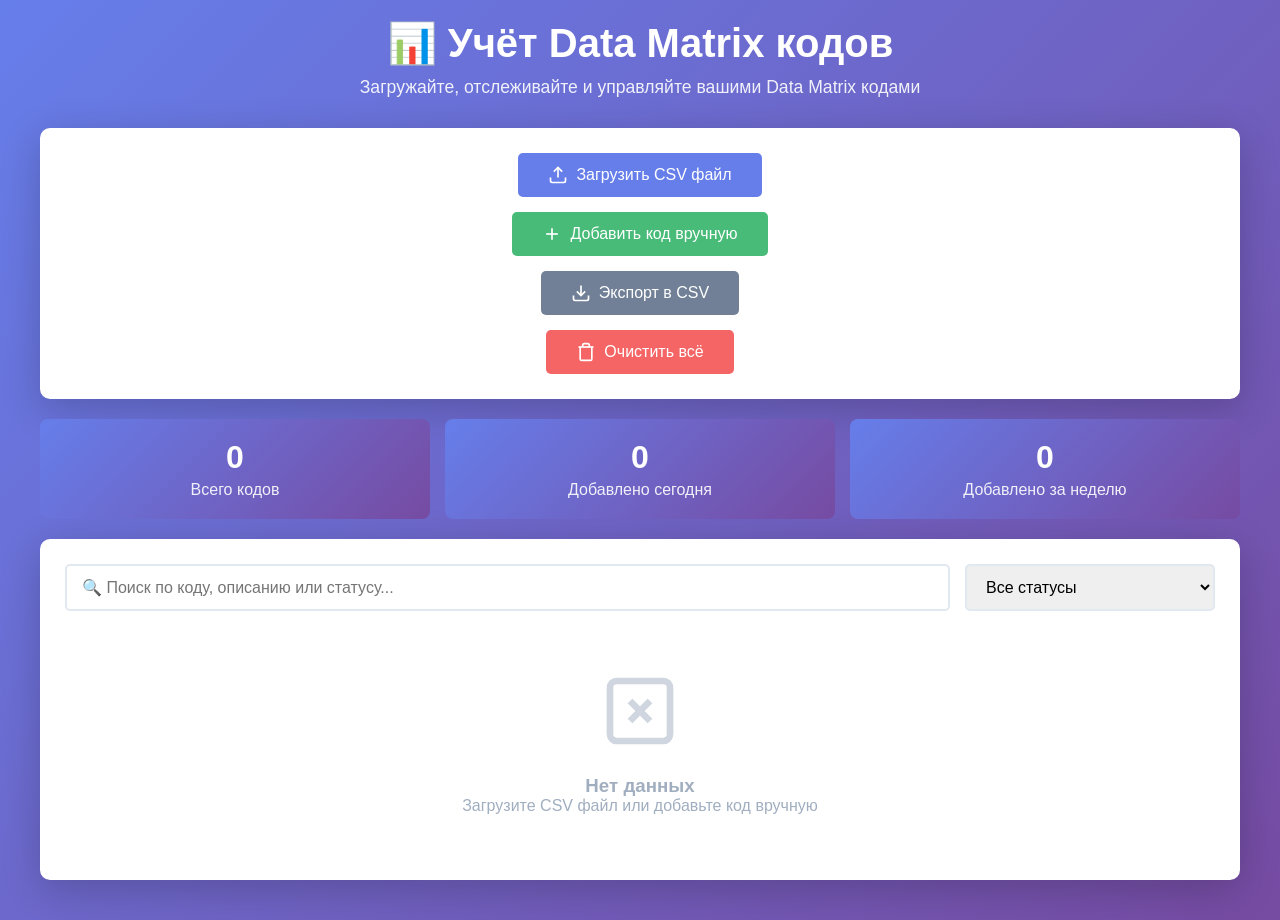
<file: data-matrix-app.html>
<!DOCTYPE html>
<html lang="ru">
<head>
    <meta charset="UTF-8">
    <meta name="viewport" content="width=device-width, initial-scale=1.0">
    <title>Учёт Data Matrix кодов</title>
    <style>
        * {
            margin: 0;
            padding: 0;
            box-sizing: border-box;
        }

        body {
            font-family: 'Segoe UI', Tahoma, Geneva, Verdana, sans-serif;
            background: linear-gradient(135deg, #667eea 0%, #764ba2 100%);
            min-height: 100vh;
            padding: 20px;
        }

        .container {
            max-width: 1200px;
            margin: 0 auto;
        }

        .header {
            text-align: center;
            color: white;
            margin-bottom: 30px;
        }

        .header h1 {
            font-size: 2.5rem;
            margin-bottom: 10px;
        }

        .header p {
            font-size: 1.1rem;
            opacity: 0.9;
        }

        .card {
            background: white;
            border-radius: 10px;
            padding: 25px;
            margin-bottom: 20px;
            box-shadow: 0 10px 40px rgba(0, 0, 0, 0.2);
        }

        .upload-section {
            display: flex;
            flex-direction: column;
            align-items: center;
            gap: 15px;
        }

        .file-input-wrapper {
            position: relative;
            overflow: hidden;
            display: inline-block;
        }

        .file-input-wrapper input[type=file] {
            font-size: 100px;
            position: absolute;
            left: 0;
            top: 0;
            opacity: 0;
            cursor: pointer;
        }

        .btn {
            padding: 12px 30px;
            border: none;
            border-radius: 5px;
            font-size: 1rem;
            cursor: pointer;
            transition: all 0.3s ease;
            display: inline-flex;
            align-items: center;
            gap: 8px;
        }

        .btn-primary {
            background: #667eea;
            color: white;
        }

        .btn-primary:hover {
            background: #5568d3;
            transform: translateY(-2px);
        }

        .btn-success {
            background: #48bb78;
            color: white;
        }

        .btn-success:hover {
            background: #38a169;
        }

        .btn-danger {
            background: #f56565;
            color: white;
        }

        .btn-danger:hover {
            background: #e53e3e;
        }

        .btn-secondary {
            background: #718096;
            color: white;
        }

        .btn-secondary:hover {
            background: #4a5568;
        }

        .search-section {
            display: flex;
            gap: 15px;
            margin-bottom: 20px;
            flex-wrap: wrap;
        }

        .search-input {
            flex: 1;
            min-width: 250px;
            padding: 12px 15px;
            border: 2px solid #e2e8f0;
            border-radius: 5px;
            font-size: 1rem;
            transition: border-color 0.3s ease;
        }

        .search-input:focus {
            outline: none;
            border-color: #667eea;
        }

        .stats {
            display: grid;
            grid-template-columns: repeat(auto-fit, minmax(200px, 1fr));
            gap: 15px;
            margin-bottom: 20px;
        }

        .stat-card {
            background: linear-gradient(135deg, #667eea 0%, #764ba2 100%);
            color: white;
            padding: 20px;
            border-radius: 8px;
            text-align: center;
        }

        .stat-card h3 {
            font-size: 2rem;
            margin-bottom: 5px;
        }

        .stat-card p {
            opacity: 0.9;
        }

        .table-container {
            overflow-x: auto;
        }

        table {
            width: 100%;
            border-collapse: collapse;
            margin-top: 15px;
        }

        th, td {
            padding: 12px 15px;
            text-align: left;
            border-bottom: 1px solid #e2e8f0;
        }

        th {
            background: #f7fafc;
            font-weight: 600;
            color: #4a5568;
            position: sticky;
            top: 0;
        }

        tr:hover {
            background: #f7fafc;
        }

        .actions {
            display: flex;
            gap: 8px;
        }

        .btn-small {
            padding: 6px 12px;
            font-size: 0.875rem;
        }

        .empty-state {
            text-align: center;
            padding: 40px;
            color: #a0aec0;
        }

        .empty-state svg {
            width: 80px;
            height: 80px;
            margin-bottom: 20px;
            opacity: 0.5;
        }

        .alert {
            padding: 15px 20px;
            border-radius: 5px;
            margin-bottom: 15px;
            display: flex;
            align-items: center;
            gap: 10px;
        }

        .alert-success {
            background: #c6f6d5;
            color: #22543d;
            border-left: 4px solid #48bb78;
        }

        .alert-error {
            background: #fed7d7;
            color: #742a2a;
            border-left: 4px solid #f56565;
        }

        .alert-info {
            background: #bee3f8;
            color: #2c5282;
            border-left: 4px solid #4299e1;
        }

        .modal {
            display: none;
            position: fixed;
            z-index: 1000;
            left: 0;
            top: 0;
            width: 100%;
            height: 100%;
            background-color: rgba(0, 0, 0, 0.5);
        }

        .modal-content {
            background-color: white;
            margin: 10% auto;
            padding: 30px;
            border-radius: 10px;
            width: 90%;
            max-width: 500px;
            position: relative;
        }

        .close {
            position: absolute;
            right: 20px;
            top: 15px;
            font-size: 28px;
            font-weight: bold;
            cursor: pointer;
            color: #a0aec0;
        }

        .close:hover {
            color: #4a5568;
        }

        .form-group {
            margin-bottom: 20px;
        }

        .form-group label {
            display: block;
            margin-bottom: 8px;
            font-weight: 600;
            color: #4a5568;
        }

        .form-group input,
        .form-group textarea {
            width: 100%;
            padding: 12px 15px;
            border: 2px solid #e2e8f0;
            border-radius: 5px;
            font-size: 1rem;
            font-family: inherit;
        }

        .form-group input:focus,
        .form-group textarea:focus {
            outline: none;
            border-color: #667eea;
        }

        .form-actions {
            display: flex;
            gap: 10px;
            justify-content: flex-end;
        }

        @media (max-width: 768px) {
            .header h1 {
                font-size: 1.8rem;
            }

            .search-section {
                flex-direction: column;
            }

            .search-input {
                min-width: 100%;
            }

            .actions {
                flex-direction: column;
            }
        }
    </style>
</head>
<body>
    <div class="container">
        <div class="header">
            <h1>📊 Учёт Data Matrix кодов</h1>
            <p>Загружайте, отслеживайте и управляйте вашими Data Matrix кодами</p>
        </div>

        <div id="alertContainer"></div>

        <div class="card">
            <div class="upload-section">
                <div class="file-input-wrapper">
                    <button class="btn btn-primary">
                        <svg width="20" height="20" viewBox="0 0 24 24" fill="none" stroke="currentColor" stroke-width="2">
                            <path d="M21 15v4a2 2 0 0 1-2 2H5a2 2 0 0 1-2-2v-4"/>
                            <polyline points="17 8 12 3 7 8"/>
                            <line x1="12" y1="3" x2="12" y2="15"/>
                        </svg>
                        Загрузить CSV файл
                    </button>
                    <input type="file" id="csvFileInput" accept=".csv">
                </div>
                <button class="btn btn-success" onclick="openAddModal()">
                    <svg width="20" height="20" viewBox="0 0 24 24" fill="none" stroke="currentColor" stroke-width="2">
                        <line x1="12" y1="5" x2="12" y2="19"/>
                        <line x1="5" y1="12" x2="19" y2="12"/>
                    </svg>
                    Добавить код вручную
                </button>
                <button class="btn btn-secondary" onclick="exportToCSV()">
                    <svg width="20" height="20" viewBox="0 0 24 24" fill="none" stroke="currentColor" stroke-width="2">
                        <path d="M21 15v4a2 2 0 0 1-2 2H5a2 2 0 0 1-2-2v-4"/>
                        <polyline points="7 10 12 15 17 10"/>
                        <line x1="12" y1="15" x2="12" y2="3"/>
                    </svg>
                    Экспорт в CSV
                </button>
                <button class="btn btn-danger" onclick="clearAllData()">
                    <svg width="20" height="20" viewBox="0 0 24 24" fill="none" stroke="currentColor" stroke-width="2">
                        <polyline points="3 6 5 6 21 6"/>
                        <path d="M19 6v14a2 2 0 0 1-2 2H7a2 2 0 0 1-2-2V6m3 0V4a2 2 0 0 1 2-2h4a2 2 0 0 1 2 2v2"/>
                    </svg>
                    Очистить всё
                </button>
            </div>
        </div>

        <div class="stats">
            <div class="stat-card">
                <h3 id="totalCount">0</h3>
                <p>Всего кодов</p>
            </div>
            <div class="stat-card">
                <h3 id="todayCount">0</h3>
                <p>Добавлено сегодня</p>
            </div>
            <div class="stat-card">
                <h3 id="weekCount">0</h3>
                <p>Добавлено за неделю</p>
            </div>
        </div>

        <div class="card">
            <div class="search-section">
                <input type="text" class="search-input" id="searchInput" placeholder="🔍 Поиск по коду, описанию или статусу...">
                <select class="search-input" id="statusFilter" style="flex: 0 0 200px;">
                    <option value="">Все статусы</option>
                    <option value="active">Активные</option>
                    <option value="used">Использованные</option>
                    <option value="expired">Истёкшие</option>
                </select>
            </div>

            <div class="table-container">
                <table id="codesTable">
                    <thead>
                        <tr>
                            <th>ID</th>
                            <th>Data Matrix Код</th>
                            <th>Описание</th>
                            <th>Дата добавления</th>
                            <th>Статус</th>
                            <th>Действия</th>
                        </tr>
                    </thead>
                    <tbody id="tableBody">
                    </tbody>
                </table>
                <div id="emptyState" class="empty-state" style="display: none;">
                    <svg viewBox="0 0 24 24" fill="none" stroke="currentColor" stroke-width="2">
                        <rect x="3" y="3" width="18" height="18" rx="2" ry="2"/>
                        <line x1="9" y1="9" x2="15" y2="15"/>
                        <line x1="15" y1="9" x2="9" y2="15"/>
                    </svg>
                    <h3>Нет данных</h3>
                    <p>Загрузите CSV файл или добавьте код вручную</p>
                </div>
            </div>
        </div>
    </div>

    <!-- Modal for adding/editing code -->
    <div id="codeModal" class="modal">
        <div class="modal-content">
            <span class="close" onclick="closeModal()">&times;</span>
            <h2 id="modalTitle" style="margin-bottom: 20px;">Добавить Data Matrix код</h2>
            <form id="codeForm">
                <input type="hidden" id="editId">
                <div class="form-group">
                    <label for="codeValue">Data Matrix Код *</label>
                    <input type="text" id="codeValue" required placeholder="Введите код">
                </div>
                <div class="form-group">
                    <label for="codeDescription">Описание</label>
                    <textarea id="codeDescription" rows="3" placeholder="Описание кода (необязательно)"></textarea>
                </div>
                <div class="form-group">
                    <label for="codeStatus">Статус</label>
                    <select id="codeStatus" style="width: 100%; padding: 12px 15px; border: 2px solid #e2e8f0; border-radius: 5px; font-size: 1rem;">
                        <option value="active">Активный</option>
                        <option value="used">Использованный</option>
                        <option value="expired">Истёкший</option>
                    </select>
                </div>
                <div class="form-actions">
                    <button type="button" class="btn btn-secondary" onclick="closeModal()">Отмена</button>
                    <button type="submit" class="btn btn-primary">Сохранить</button>
                </div>
            </form>
        </div>
    </div>

    <!-- Modal for order number input -->
    <div id="orderModal" class="modal">
        <div class="modal-content">
            <span class="close" onclick="closeOrderModal()">&times;</span>
            <h2 style="margin-bottom: 20px;">Ввод номера заказа</h2>
            <p style="margin-bottom: 20px; color: #4a5568;">Найдены существующие коды в загруженном файле. Для изменения их статуса на "Использованный" введите номер заказа:</p>
            <form id="orderForm">
                <div class="form-group">
                    <label for="orderNumber">Номер заказа *</label>
                    <input type="text" id="orderNumber" required placeholder="Введите номер заказа">
                </div>
                <div class="form-group">
                    <label for="orderComment">Комментарий (необязательно)</label>
                    <textarea id="orderComment" rows="2" placeholder="Дополнительная информация"></textarea>
                </div>
                <div class="form-actions">
                    <button type="button" class="btn btn-secondary" onclick="closeOrderModal()">Отмена</button>
                    <button type="submit" class="btn btn-primary">Продолжить</button>
                </div>
            </form>
        </div>
    </div>

    <script>
        // Data storage
        let codes = [];
        let pendingUpdates = [];
        let tempOrderData = {};

        // Initialize app
        document.addEventListener('DOMContentLoaded', function() {
            loadFromStorage();
            renderTable();
            updateStats();
            setupEventListeners();
        });

        // Load data from localStorage
        function loadFromStorage() {
            const stored = localStorage.getItem('dataMatrixCodes');
            if (stored) {
                codes = JSON.parse(stored);
            }
        }

        // Save data to localStorage
        function saveToStorage() {
            localStorage.setItem('dataMatrixCodes', JSON.stringify(codes));
        }

        // Setup event listeners
        function setupEventListeners() {
            // File upload
            document.getElementById('csvFileInput').addEventListener('change', handleFileUpload);
            
            // Search
            document.getElementById('searchInput').addEventListener('input', renderTable);
            
            // Status filter
            document.getElementById('statusFilter').addEventListener('change', renderTable);
            
            // Form submit
            document.getElementById('codeForm').addEventListener('submit', handleFormSubmit);
            
            // Order form submit
            document.getElementById('orderForm').addEventListener('submit', handleOrderSubmit);
        }

        // Handle CSV file upload
        function handleFileUpload(event) {
            const file = event.target.files[0];
            if (!file) return;

            const reader = new FileReader();
            reader.onload = function(e) {
                const content = e.target.result;
                parseCSV(content);
            };
            reader.readAsText(file);
            
            // Reset input
            event.target.value = '';
        }

        // Parse CSV content
        function parseCSV(content) {
            const lines = content.split('\n').filter(line => line.trim());
            let imported = 0;
            let duplicates = [];
            let newCodes = [];

            lines.forEach((line, index) => {
                // Skip header row if it exists
                if (index === 0 && (line.toLowerCase().includes('код') || line.toLowerCase().includes('code') || line.toLowerCase().includes('data'))) {
                    return;
                }

                const columns = line.split(/[;,]/).map(col => col.trim());
                
                if (columns.length >= 1) {
                    const code = columns[0];
                    const description = columns[1] || '';
                    
                    if (!code) return;
                    
                    // Check if code already exists with status 'active'
                    const existingCode = codes.find(c => c.code === code && c.status === 'active');
                    if (existingCode) {
                        duplicates.push({
                            id: existingCode.id,
                            code: code,
                            description: existingCode.description || description
                        });
                    } else if (!codes.some(c => c.code === code)) {
                        newCodes.push({
                            code: code,
                            description: description
                        });
                        imported++;
                    }
                }
            });

            // If there are duplicates, show order modal
            if (duplicates.length > 0) {
                pendingUpdates = duplicates;
                tempOrderData.newCodes = newCodes;
                openOrderModal();
            } else {
                // Add new codes directly
                newCodes.forEach(item => {
                    codes.push({
                        id: Date.now() + Math.random(),
                        code: item.code,
                        description: item.description,
                        status: 'active',
                        createdAt: new Date().toISOString()
                    });
                });
                
                saveToStorage();
                renderTable();
                updateStats();

                if (imported > 0) {
                    showAlert(`Успешно импортировано ${imported} кодов`, 'success');
                } else {
                    showAlert('Не найдено кодов для импорта или все коды уже существуют', 'info');
                }
            }
        }

        // Open order modal
        function openOrderModal() {
            document.getElementById('orderModal').style.display = 'block';
            document.getElementById('orderNumber').value = '';
            document.getElementById('orderComment').value = '';
            document.getElementById('orderNumber').focus();
        }

        // Close order modal
        function closeOrderModal() {
            document.getElementById('orderModal').style.display = 'none';
            pendingUpdates = [];
            tempOrderData = {};
        }

        // Handle order form submit
        function handleOrderSubmit(event) {
            event.preventDefault();
            
            const orderNumber = document.getElementById('orderNumber').value.trim();
            const orderComment = document.getElementById('orderComment').value.trim();
            
            if (!orderNumber) {
                showAlert('Введите номер заказа', 'error');
                return;
            }

            // Update status of duplicate codes to 'used'
            let updatedCount = 0;
            pendingUpdates.forEach(item => {
                const codeIndex = codes.findIndex(c => c.id === item.id);
                if (codeIndex !== -1) {
                    codes[codeIndex].status = 'used';
                    codes[codeIndex].orderNumber = orderNumber;
                    codes[codeIndex].orderComment = orderComment;
                    codes[codeIndex].usedAt = new Date().toISOString();
                    updatedCount++;
                }
            });

            // Add new codes
            tempOrderData.newCodes.forEach(item => {
                codes.push({
                    id: Date.now() + Math.random(),
                    code: item.code,
                    description: item.description,
                    status: 'active',
                    createdAt: new Date().toISOString()
                });
            });

            saveToStorage();
            renderTable();
            updateStats();
            closeOrderModal();

            let message = `Обновлено статусов: ${updatedCount}`;
            if (tempOrderData.newCodes.length > 0) {
                message += `, добавлено новых: ${tempOrderData.newCodes.length}`;
            }
            showAlert(message, 'success');
        }

        // Render table
        function renderTable() {
            const tbody = document.getElementById('tableBody');
            const searchInput = document.getElementById('searchInput').value.toLowerCase();
            const statusFilter = document.getElementById('statusFilter').value;
            const emptyState = document.getElementById('emptyState');

            let filteredCodes = codes.filter(code => {
                const matchesSearch = 
                    code.code.toLowerCase().includes(searchInput) ||
                    code.description.toLowerCase().includes(searchInput) ||
                    code.status.toLowerCase().includes(searchInput);
                
                const matchesStatus = !statusFilter || code.status === statusFilter;
                
                return matchesSearch && matchesStatus;
            });

            if (filteredCodes.length === 0) {
                tbody.innerHTML = '';
                emptyState.style.display = 'block';
                document.querySelector('.table-container').querySelector('table').style.display = 'none';
            } else {
                emptyState.style.display = 'none';
                document.querySelector('.table-container').querySelector('table').style.display = 'table';
                
                tbody.innerHTML = filteredCodes.map(code => {
                    const date = new Date(code.createdAt).toLocaleDateString('ru-RU');
                    const statusClass = getStatusClass(code.status);
                    const statusText = getStatusText(code.status);
                    const orderInfo = code.orderNumber ? `<br><small style="color: #718096;">📦 Заказ: ${escapeHtml(code.orderNumber)}</small>` : '';
                    const usedDate = code.usedAt ? `<br><small style="color: #718096;">🕐 ${new Date(code.usedAt).toLocaleString('ru-RU')}</small>` : '';
                    
                    return `
                        <tr>
                            <td>${Math.floor(code.id)}</td>
                            <td style="font-family: monospace; font-size: 0.9em;">${escapeHtml(code.code)}${orderInfo}${usedDate}</td>
                            <td>${escapeHtml(code.description)}</td>
                            <td>${date}</td>
                            <td><span class="status-badge ${statusClass}">${statusText}</span></td>
                            <td class="actions">
                                <button class="btn btn-small btn-primary" onclick="editCode(${code.id})">✏️</button>
                                <button class="btn btn-small btn-danger" onclick="deleteCode(${code.id})">🗑️</button>
                            </td>
                        </tr>
                    `;
                }).join('');
            }
        }

        // Get status badge class
        function getStatusClass(status) {
            switch(status) {
                case 'active': return 'status-active';
                case 'used': return 'status-used';
                case 'expired': return 'status-expired';
                default: return '';
            }
        }

        // Get status text
        function getStatusText(status) {
            switch(status) {
                case 'active': return 'Активный';
                case 'used': return 'Использованный';
                case 'expired': return 'Истёкший';
                default: return status;
            }
        }

        // Update statistics
        function updateStats() {
            const now = new Date();
            const today = new Date(now.getFullYear(), now.getMonth(), now.getDate());
            const weekAgo = new Date(today.getTime() - 7 * 24 * 60 * 60 * 1000);

            const todayCount = codes.filter(code => new Date(code.createdAt) >= today).length;
            const weekCount = codes.filter(code => new Date(code.createdAt) >= weekAgo).length;

            document.getElementById('totalCount').textContent = codes.length;
            document.getElementById('todayCount').textContent = todayCount;
            document.getElementById('weekCount').textContent = weekCount;
        }

        // Open add modal
        function openAddModal() {
            document.getElementById('modalTitle').textContent = 'Добавить Data Matrix код';
            document.getElementById('codeForm').reset();
            document.getElementById('editId').value = '';
            document.getElementById('codeModal').style.display = 'block';
        }

        // Close modal
        function closeModal() {
            document.getElementById('codeModal').style.display = 'none';
        }

        // Edit code
        function editCode(id) {
            const code = codes.find(c => c.id === id);
            if (!code) return;

            document.getElementById('modalTitle').textContent = 'Редактировать Data Matrix код';
            document.getElementById('editId').value = code.id;
            document.getElementById('codeValue').value = code.code;
            document.getElementById('codeDescription').value = code.description;
            document.getElementById('codeStatus').value = code.status;
            document.getElementById('codeModal').style.display = 'block';
        }

        // Handle form submit
        function handleFormSubmit(event) {
            event.preventDefault();
            
            const editId = document.getElementById('editId').value;
            const codeValue = document.getElementById('codeValue').value.trim();
            const description = document.getElementById('codeDescription').value.trim();
            const status = document.getElementById('codeStatus').value;

            if (editId) {
                // Edit existing
                const index = codes.findIndex(c => c.id == editId);
                if (index !== -1) {
                    codes[index] = {
                        ...codes[index],
                        code: codeValue,
                        description: description,
                        status: status
                    };
                    showAlert('Код успешно обновлён', 'success');
                }
            } else {
                // Add new
                if (codes.some(c => c.code === codeValue)) {
                    showAlert('Такой код уже существует', 'error');
                    return;
                }
                
                codes.push({
                    id: Date.now(),
                    code: codeValue,
                    description: description,
                    status: status,
                    createdAt: new Date().toISOString()
                });
                showAlert('Код успешно добавлен', 'success');
            }

            saveToStorage();
            renderTable();
            updateStats();
            closeModal();
        }

        // Delete code
        function deleteCode(id) {
            if (confirm('Вы уверены, что хотите удалить этот код?')) {
                codes = codes.filter(c => c.id !== id);
                saveToStorage();
                renderTable();
                updateStats();
                showAlert('Код удалён', 'success');
            }
        }

        // Clear all data
        function clearAllData() {
            if (codes.length === 0) {
                showAlert('Нет данных для очистки', 'info');
                return;
            }
            
            if (confirm('Вы уверены, что хотите удалить ВСЕ коды? Это действие необратимо.')) {
                codes = [];
                saveToStorage();
                renderTable();
                updateStats();
                showAlert('Все данные удалены', 'success');
            }
        }

        // Export to CSV
        function exportToCSV() {
            if (codes.length === 0) {
                showAlert('Нет данных для экспорта', 'info');
                return;
            }

            const headers = ['ID;Код;Описание;Статус;Дата создания'];
            const rows = codes.map(code => {
                const date = new Date(code.createdAt).toLocaleDateString('ru-RU');
                return `${Math.floor(code.id)};${code.code};${code.description};${code.status};${date}`;
            });

            const csvContent = [headers, ...rows].join('\n');
            const blob = new Blob([csvContent], { type: 'text/csv;charset=utf-8;' });
            const link = document.createElement('a');
            link.href = URL.createObjectURL(blob);
            link.download = `data_matrix_codes_${new Date().toISOString().slice(0, 10)}.csv`;
            link.click();
            
            showAlert('Данные экспортированы в CSV файл', 'success');
        }

        // Show alert
        function showAlert(message, type) {
            const container = document.getElementById('alertContainer');
            const alert = document.createElement('div');
            alert.className = `alert alert-${type}`;
            alert.textContent = message;
            container.appendChild(alert);

            setTimeout(() => {
                alert.remove();
            }, 3000);
        }

        // Escape HTML
        function escapeHtml(text) {
            const div = document.createElement('div');
            div.textContent = text;
            return div.innerHTML;
        }

        // Close modal when clicking outside
        window.onclick = function(event) {
            const codeModal = document.getElementById('codeModal');
            const orderModal = document.getElementById('orderModal');
            
            if (event.target === codeModal) {
                closeModal();
            }
            if (event.target === orderModal) {
                closeOrderModal();
            }
        }
    </script>
</body>
</html>
</file>
